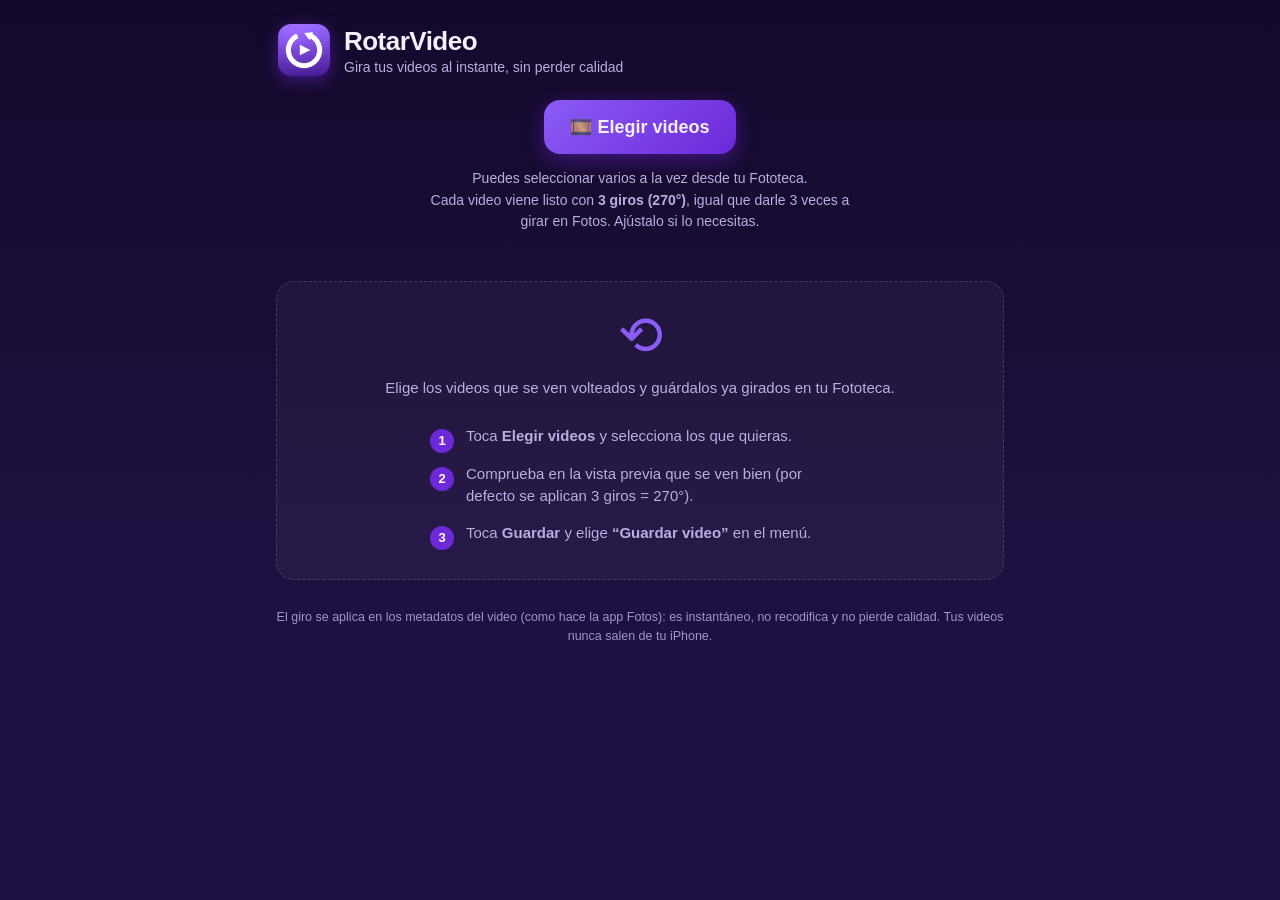
<file: index.html>
<!DOCTYPE html>
<html lang="es">
<head>
  <meta charset="UTF-8">
  <meta name="viewport" content="width=device-width, initial-scale=1, viewport-fit=cover">
  <title>RotarVideo · Gira tus videos al instante</title>
  <meta name="description" content="Gira tus videos 90°, 180° o 270° al instante, sin recodificar y sin perder calidad. Funciona sin conexión.">

  <meta name="theme-color" content="#14092b">
  <link rel="manifest" href="./manifest.webmanifest">

  <!-- iOS: instalable en pantalla de inicio -->
  <meta name="apple-mobile-web-app-capable" content="yes">
  <meta name="mobile-web-app-capable" content="yes">
  <meta name="apple-mobile-web-app-status-bar-style" content="black-translucent">
  <meta name="apple-mobile-web-app-title" content="RotarVideo">
  <link rel="apple-touch-icon" href="./icons/icon-180.png">
  <link rel="icon" type="image/png" sizes="192x192" href="./icons/icon-192.png">

  <link rel="stylesheet" href="./styles.css">
</head>
<body>
  <div id="app" class="app">

    <header class="header">
      <img src="./icons/icon-192.png" alt="" class="logo">
      <div>
        <h1>RotarVideo</h1>
        <p class="tagline">Gira tus videos al instante, sin perder calidad</p>
      </div>
    </header>

    <div id="installBanner" class="install-banner" hidden>
      <span>📲 Para usarla como app: toca <strong>Compartir</strong> <span class="share-icon">⎋</span> y luego <strong>“Añadir a pantalla de inicio”</strong>.</span>
      <button id="installClose" class="install-close" aria-label="Cerrar aviso">✕</button>
    </div>

    <main class="main">

      <section class="picker" id="pickerSection">
        <label class="btn btn-primary btn-big" for="fileInput">🎞️ Elegir videos</label>
        <input id="fileInput" type="file" accept="video/mp4,video/quicktime,video/*" multiple hidden>
        <p class="hint">Puedes seleccionar varios a la vez desde tu Fototeca.<br>
        Cada video viene listo con <strong>3 giros (270°)</strong>, igual que darle 3 veces a girar en Fotos. Ajústalo si lo necesitas.</p>
      </section>

      <section id="cards" class="cards"></section>

      <section id="emptyState" class="empty">
        <div class="empty-art">⟲</div>
        <p>Elige los videos que se ven volteados y guárdalos ya girados en tu Fototeca.</p>
        <ul class="steps">
          <li><span>1</span><div>Toca <strong>Elegir videos</strong> y selecciona los que quieras.</div></li>
          <li><span>2</span><div>Comprueba en la vista previa que se ven bien (por defecto se aplican 3 giros = 270°).</div></li>
          <li><span>3</span><div>Toca <strong>Guardar</strong> y elige <strong>“Guardar video”</strong> en el menú.</div></li>
        </ul>
      </section>

    </main>

    <div id="saveBar" class="save-bar" hidden>
      <button id="saveAll" class="btn btn-primary btn-big">💾 Guardar todos (<span id="saveCount">0</span>)</button>
      <button id="clearAll" class="btn btn-ghost">Limpiar</button>
      <p class="save-tip">En el menú que se abre, toca <strong>“Guardar video”</strong> para enviarlos a tu Fototeca.</p>
    </div>

    <footer class="footer">
      <p>El giro se aplica en los metadatos del video (como hace la app Fotos): es instantáneo, no recodifica y no pierde calidad. Tus videos nunca salen de tu iPhone.</p>
    </footer>
  </div>

  <script src="./app.js"></script>
</body>
</html>
</file>
<file: styles.css>
:root {
  --bg-1: #14092b;
  --bg-2: #1e1040;
  --card: #241448;
  --card-border: rgba(255, 255, 255, 0.09);
  --text: #f4f0ff;
  --text-dim: #b9aee0;
  --accent: #8b5cf6;
  --accent-2: #6d28d9;
  --ok: #34d399;
  --warn: #fbbf24;
  --err: #f87171;
  --radius: 18px;
}

* { box-sizing: border-box; }

[hidden] { display: none !important; }

html, body {
  margin: 0;
  padding: 0;
}

body {
  font-family: -apple-system, BlinkMacSystemFont, "Segoe UI", Roboto, "Helvetica Neue", Arial, sans-serif;
  background: linear-gradient(180deg, var(--bg-1) 0%, var(--bg-2) 60%, var(--bg-2) 100%) var(--bg-2);
  color: var(--text);
  min-height: 100vh;
  min-height: 100svh;
  -webkit-text-size-adjust: 100%;
}

.app {
  max-width: 760px;
  margin: 0 auto;
  padding: calc(env(safe-area-inset-top, 0px) + 18px) 16px calc(env(safe-area-inset-bottom, 0px) + 24px);
}

/* ---------- Cabecera ---------- */

.header {
  display: flex;
  align-items: center;
  gap: 14px;
  padding: 6px 2px 16px;
}

.logo {
  width: 52px;
  height: 52px;
  border-radius: 13px;
  box-shadow: 0 4px 16px rgba(109, 40, 217, 0.5);
}

.header h1 {
  margin: 0;
  font-size: 26px;
  letter-spacing: -0.02em;
}

.tagline {
  margin: 2px 0 0;
  color: var(--text-dim);
  font-size: 14px;
}

/* ---------- Aviso de instalación ---------- */

.install-banner {
  display: flex;
  align-items: center;
  gap: 10px;
  background: rgba(139, 92, 246, 0.16);
  border: 1px solid rgba(139, 92, 246, 0.45);
  border-radius: var(--radius);
  padding: 12px 14px;
  font-size: 14px;
  line-height: 1.45;
  margin-bottom: 16px;
}

.share-icon {
  display: inline-block;
  transform: translateY(-1px);
  color: #6cb2ff;
  font-weight: 700;
}

.install-close {
  margin-left: auto;
  background: none;
  border: none;
  color: var(--text-dim);
  font-size: 16px;
  padding: 6px;
  cursor: pointer;
  flex-shrink: 0;
}

/* ---------- Botones ---------- */

.btn {
  display: inline-flex;
  align-items: center;
  justify-content: center;
  gap: 8px;
  border: none;
  border-radius: 14px;
  font-family: inherit;
  font-size: 16px;
  font-weight: 600;
  color: var(--text);
  padding: 12px 18px;
  cursor: pointer;
  -webkit-tap-highlight-color: transparent;
  transition: transform 0.08s ease, filter 0.15s ease;
  user-select: none;
  -webkit-user-select: none;
}

.btn:active { transform: scale(0.97); }

.btn-primary {
  background: linear-gradient(135deg, var(--accent) 0%, var(--accent-2) 100%);
  box-shadow: 0 6px 20px rgba(109, 40, 217, 0.45);
}

.btn-secondary {
  background: rgba(255, 255, 255, 0.1);
  border: 1px solid var(--card-border);
}

.btn-ghost {
  background: none;
  color: var(--text-dim);
}

.btn-big {
  font-size: 18px;
  padding: 16px 26px;
  border-radius: 16px;
}

.btn[disabled] {
  opacity: 0.45;
  pointer-events: none;
}

/* ---------- Selector ---------- */

.picker {
  text-align: center;
  padding: 8px 0 4px;
}

.picker .hint {
  color: var(--text-dim);
  font-size: 14px;
  line-height: 1.55;
  margin: 14px auto 0;
  max-width: 420px;
}

/* ---------- Estado vacío ---------- */

.empty {
  margin-top: 26px;
  background: rgba(255, 255, 255, 0.04);
  border: 1px dashed rgba(255, 255, 255, 0.16);
  border-radius: var(--radius);
  padding: 26px 20px;
  text-align: center;
  color: var(--text-dim);
  font-size: 15px;
  line-height: 1.5;
}

.empty-art {
  font-size: 54px;
  line-height: 1;
  color: var(--accent);
  margin-bottom: 10px;
}

.steps {
  list-style: none;
  padding: 0;
  margin: 18px auto 0;
  max-width: 420px;
  text-align: left;
}

.steps li {
  display: flex;
  gap: 12px;
  align-items: baseline;
  padding: 7px 0;
}

.steps li span {
  flex-shrink: 0;
  width: 24px;
  height: 24px;
  display: inline-flex;
  align-items: center;
  justify-content: center;
  border-radius: 50%;
  background: var(--accent-2);
  color: #fff;
  font-size: 13px;
  font-weight: 700;
  transform: translateY(4px);
}

/* ---------- Tarjetas de video ---------- */

.cards {
  display: grid;
  grid-template-columns: 1fr;
  gap: 16px;
  margin-top: 18px;
}

@media (min-width: 620px) {
  .cards { grid-template-columns: 1fr 1fr; }
}

.card {
  background: var(--card);
  border: 1px solid var(--card-border);
  border-radius: var(--radius);
  overflow: hidden;
  box-shadow: 0 8px 24px rgba(0, 0, 0, 0.25);
}

.preview {
  position: relative;
  aspect-ratio: 1 / 1;
  background: #000;
  display: flex;
  align-items: center;
  justify-content: center;
  overflow: hidden;
}

.preview video {
  width: 100%;
  height: 100%;
  object-fit: contain;
  transition: transform 0.28s ease;
  cursor: pointer;
}

.preview .play-hint {
  position: absolute;
  bottom: 8px;
  right: 10px;
  font-size: 11px;
  color: rgba(255, 255, 255, 0.75);
  background: rgba(0, 0, 0, 0.45);
  border-radius: 8px;
  padding: 3px 8px;
  pointer-events: none;
}

.card-body {
  padding: 12px 14px 14px;
}

.card-name {
  font-size: 14px;
  font-weight: 600;
  overflow: hidden;
  text-overflow: ellipsis;
  white-space: nowrap;
}

.card-meta {
  color: var(--text-dim);
  font-size: 12.5px;
  margin-top: 3px;
}

.card-status {
  font-size: 13.5px;
  margin-top: 8px;
  line-height: 1.4;
}

.card-status.ok { color: var(--ok); }
.card-status.err { color: var(--err); }
.card-status.loading { color: var(--warn); }

.card-controls {
  display: flex;
  align-items: center;
  gap: 8px;
  margin-top: 12px;
  flex-wrap: wrap;
}

.rot-chip {
  font-size: 13px;
  font-weight: 600;
  color: var(--text-dim);
  background: rgba(255, 255, 255, 0.07);
  border-radius: 10px;
  padding: 8px 10px;
  min-width: 96px;
  text-align: center;
}

.card-controls .spacer { flex: 1; }

.btn-sm {
  font-size: 14px;
  padding: 9px 13px;
  border-radius: 11px;
}

.remove-overlay {
  position: absolute;
  top: 8px;
  right: 8px;
  width: 32px;
  height: 32px;
  border: none;
  border-radius: 50%;
  background: rgba(0, 0, 0, 0.55);
  color: rgba(255, 255, 255, 0.85);
  font-size: 14px;
  cursor: pointer;
  -webkit-tap-highlight-color: transparent;
}

/* ---------- Barra de guardado ---------- */

.save-bar {
  position: sticky;
  bottom: 0;
  margin: 20px -16px 0;
  padding: 14px 16px calc(env(safe-area-inset-bottom, 0px) + 14px);
  background: rgba(20, 9, 43, 0.86);
  -webkit-backdrop-filter: blur(14px);
  backdrop-filter: blur(14px);
  border-top: 1px solid var(--card-border);
  display: flex;
  align-items: center;
  gap: 10px;
  flex-wrap: wrap;
}

.save-bar .btn-primary { flex: 1; }

.save-tip {
  flex-basis: 100%;
  margin: 4px 0 0;
  font-size: 12.5px;
  color: var(--text-dim);
  text-align: center;
}

/* ---------- Pie ---------- */

.footer {
  margin-top: 28px;
  color: var(--text-dim);
  font-size: 12.5px;
  line-height: 1.55;
  text-align: center;
  opacity: 0.85;
}
</file>
